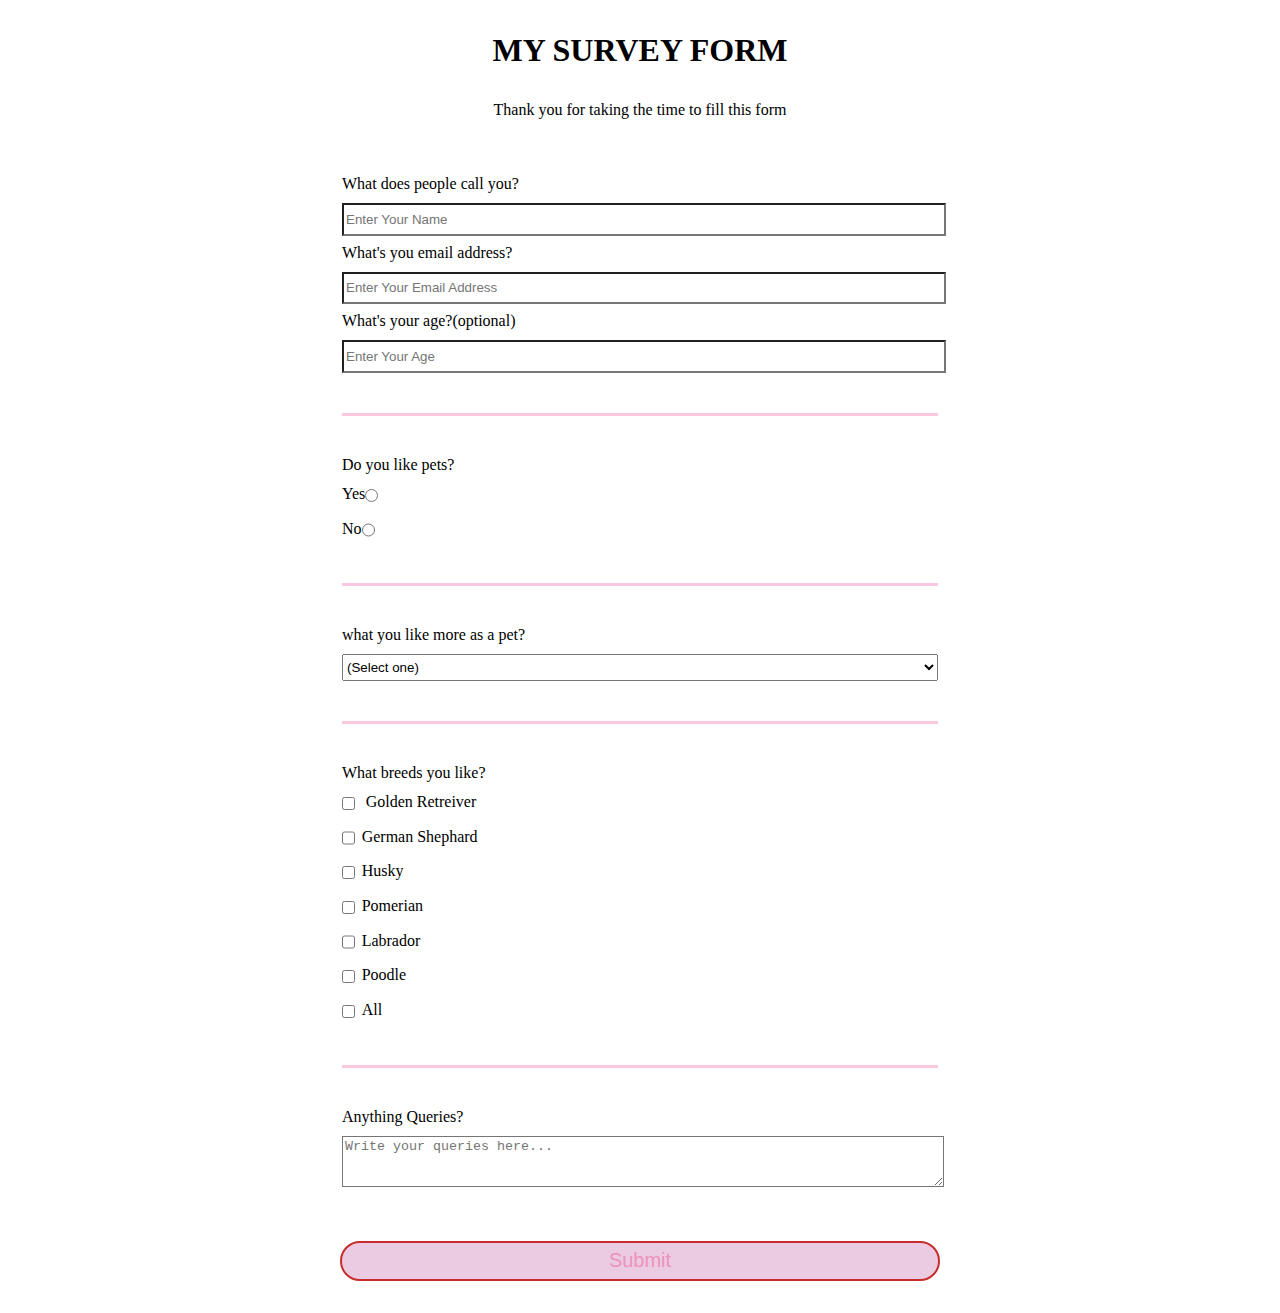
<file: Survey Form/index.html>
<!DOCTYPE html>
<html lang="en">
  <head>
    <meta charset="UTF-8">
    <title>Survey Form</title>
    <link rel="stylesheet" href="styles.css" />
  </head>
  <body>
    <h1 id="title">MY SURVEY FORM</h1>
    <p id="description">Thank you for taking the time to fill this form</p>
<form id="survey-form">
  <fieldset>

    <label id="name-label">What does people call you? <input required id="name" type="text" placeholder="Enter Your Name"></label>

    <label id="email-label">What's you email address? <input required id="email" type="email" placeholder="Enter Your Email Address"></label>

<label id="number-label">What's your age?(optional) <input id="number" type="number" placeholder="Enter Your Age" min="13" max="120"></label>
    </fieldset>

    <fieldset>
      <label>Do you like pets?</label>
      <label>Yes<input name="liking" id="pet" value="1" type="radio" class="inline"></label>
      <label>No<input name="liking" id="pet" value="2" type="radio" class="inline"></label>
      </fieldset>

<fieldset>
<label>what you like more as a pet?
  <select id="dropdown" name="choose">
    <option value="">(Select one)</option>
    <option value="1">Dog</option>
    <option value="2">Cat</option>
    </select>
</label>
    </fieldset>

    <fieldset>
      <label name="dog-breed">What breeds you like?</label>

      <label for="dog-breed" class="breed"><input value="1" type="checkbox" id="dog-breed"> Golden Retreiver</label>

       <label for="dog-breed" class="breed"><input value="2" type="checkbox" id="dog-breed">German Shephard</label>

        <label for="dog-breed" class="breed"><input value="3" type="checkbox" id="dog-breed">Husky</label>

         <label for="dog-breed" class="breed"><input value="4" type="checkbox" id="dog-breed">Pomerian</label>

          <label for="dog-breed" class="breed"><input value="5" type="checkbox" id="dog-breed">Labrador</label>

           <label for="dog-breed" class="breed"><input value="6" type="checkbox" id="dog-breed">Poodle</label>

            <label for="dog-breed" class="breed"><input value="7" type="checkbox" id="dog-breed">All</label>
      </fieldset>

      <fieldset>
<label for="query">Anything Queries?
  <textarea id="query" name="query" rows="3" cols="30" placeholder="Write your queries here..."></textarea>
  </label>
      </fieldset>
      <input id="submit" class="submit" type="submit" value="Submit" />
  </form>
  </body>
  </html>
</file>
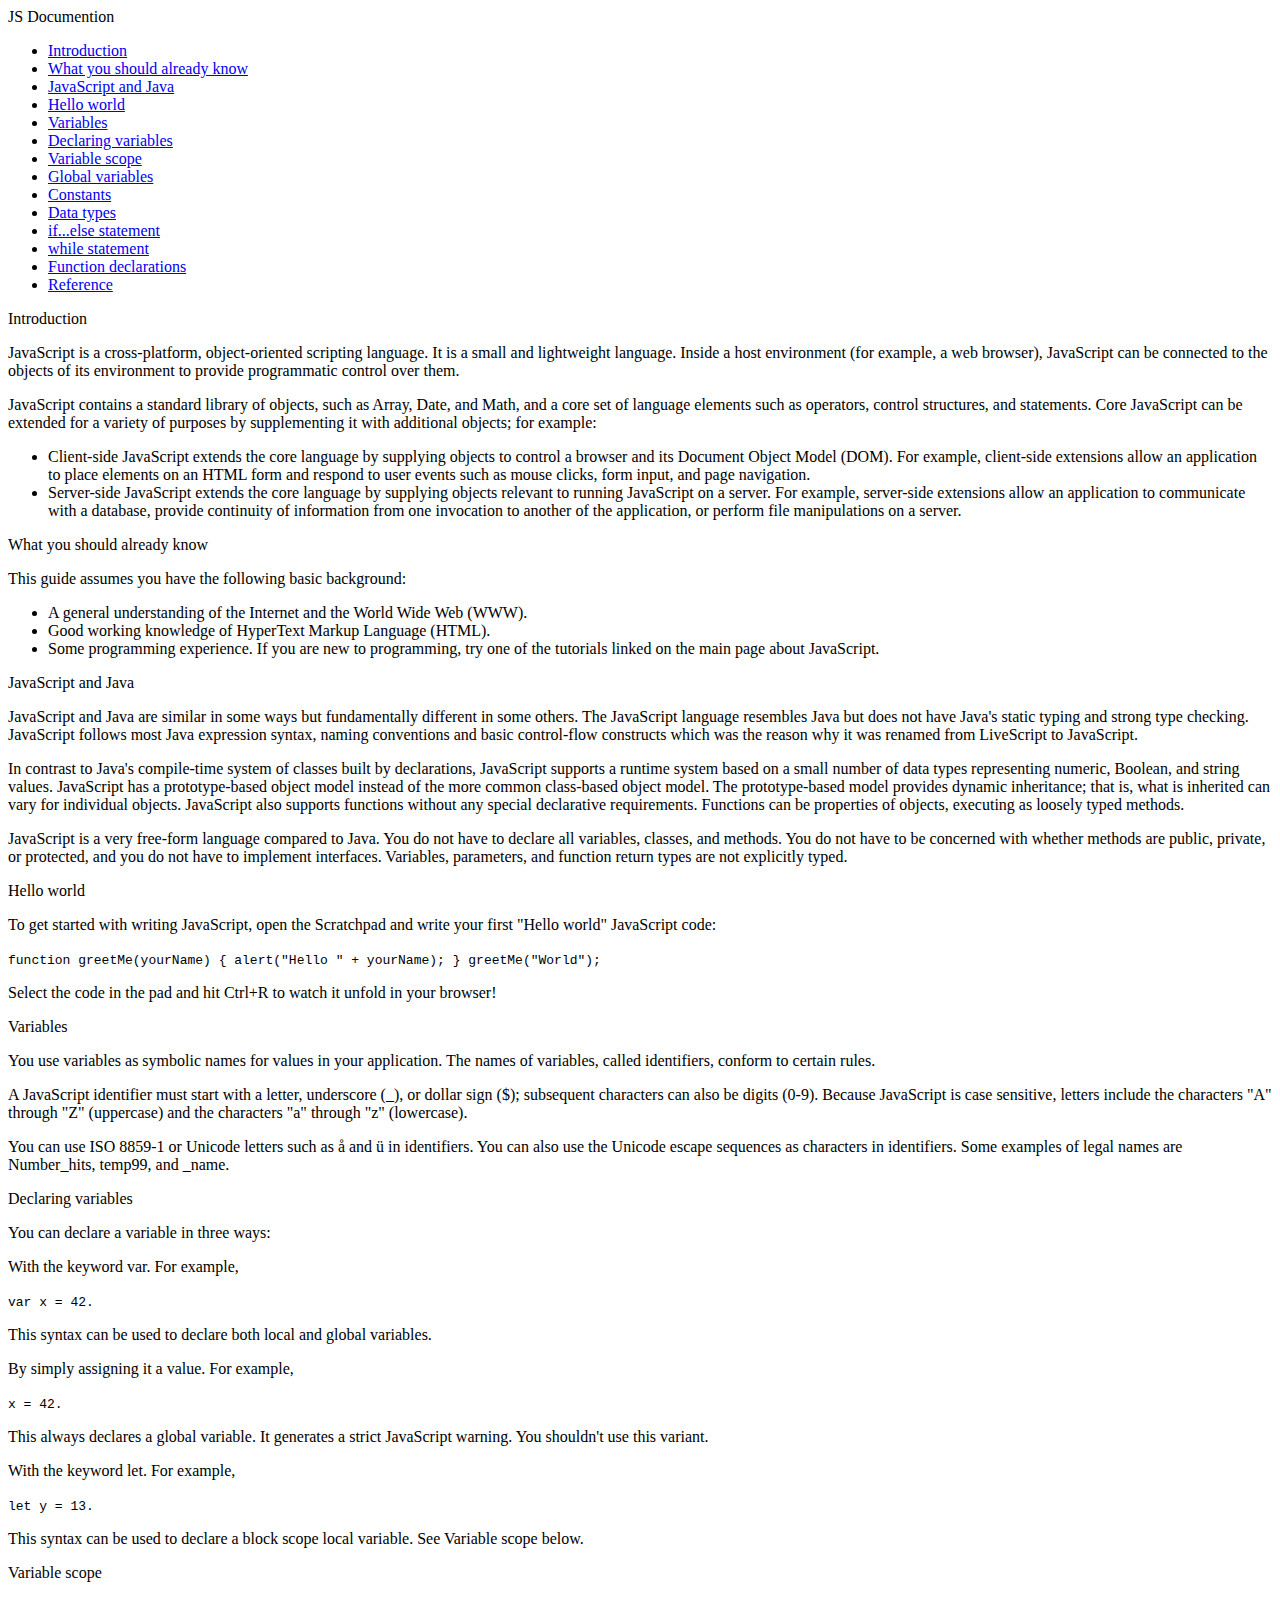
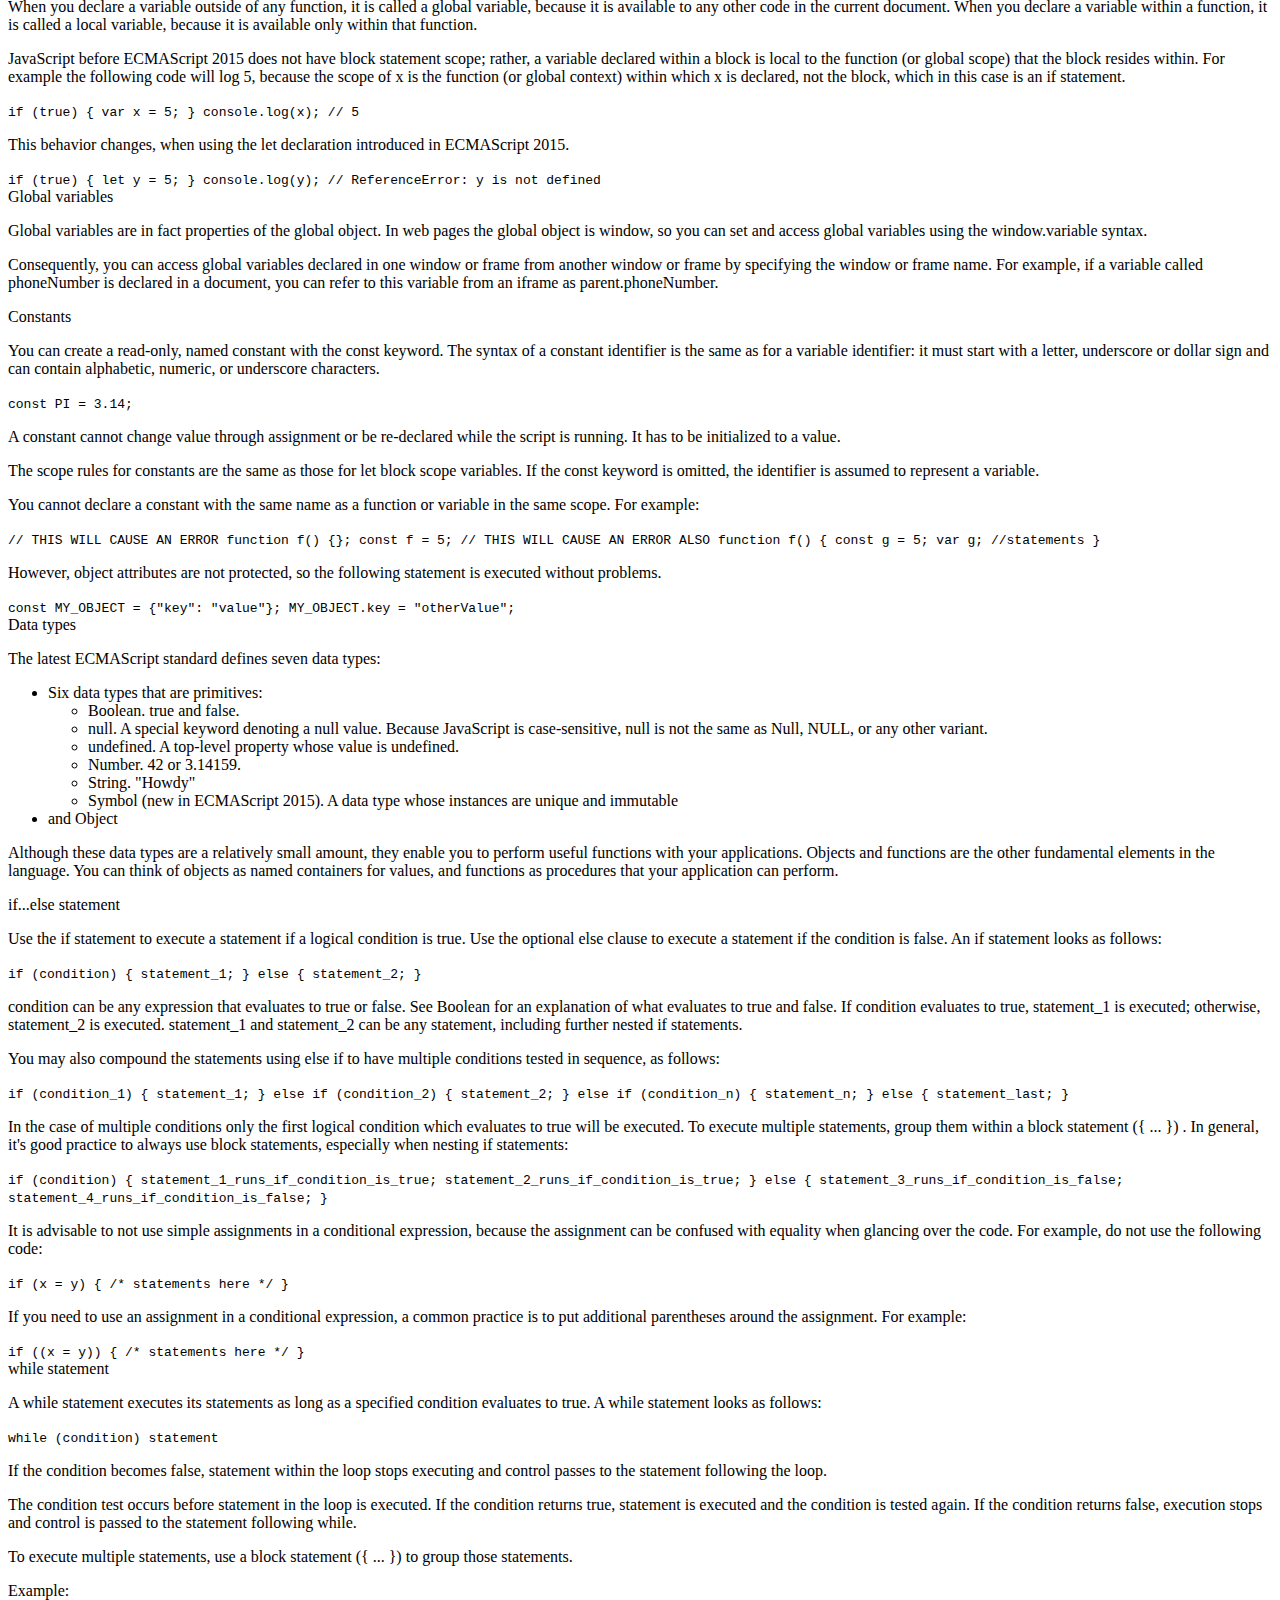
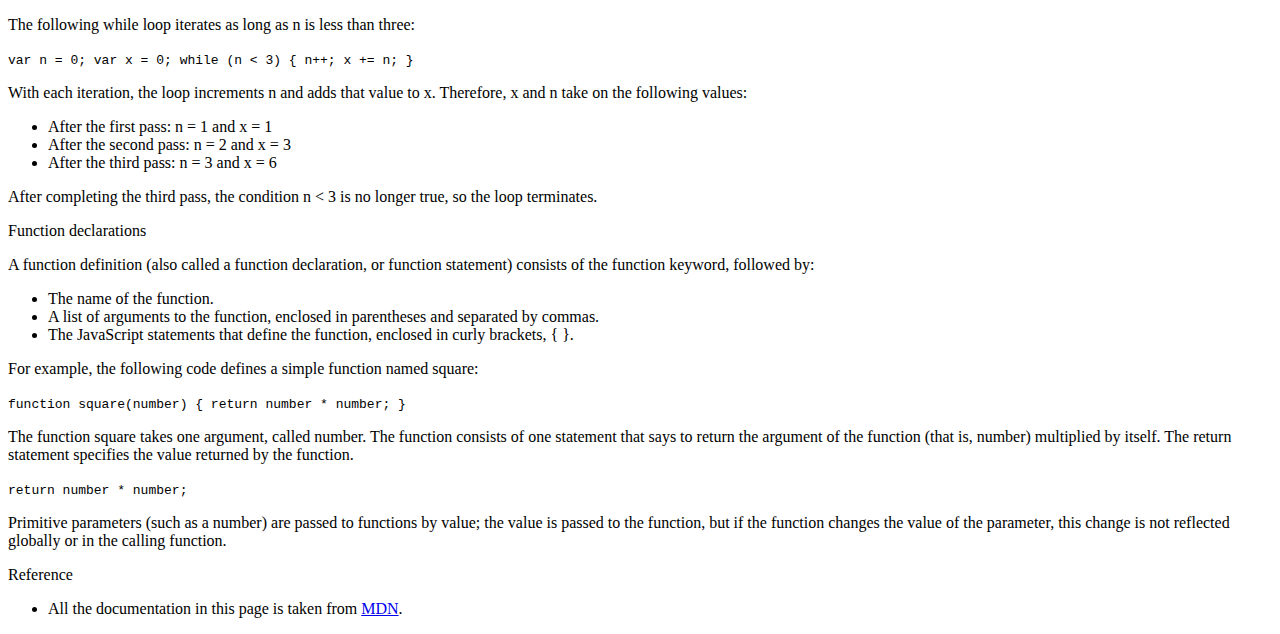
<file: Technical documentation/index.html>
<!DOCTYPE html>
<html lang="en">
<head>
<title>Technical Documentation</title>
<link re="stylesheet" href="styles.css">

</head>

<body>
  <nav id="navbar">
    <header>JS Documention</header>

    <ul id="ul-navbar">
      <li>
        <a class="nav-link" href="#Introduction">Introduction</a>
        </li>

      <li>
        <a class="nav-link" href="#What_you_should_already_know">What you should already know</a>
        </li>

        <li>
        <a class="nav-link" href="#JavaScript_and_Java">JavaScript and Java</a>
        </li>

        <li>
        <a class="nav-link" href="#Hello_world">Hello world
</a>
        </li>

        <li>
        <a class="nav-link" href="#Variables">Variables</a>
        </li>

       <li>
        <a class="nav-link" href="#Declaring_variables">Declaring variables</a>
        </li>

        <li>
        <a class="nav-link" href="#Variable_scope">Variable scope</a>
        </li>

        <li>
        <a class="nav-link" href="#Global_variables">Global variables</a>
        </li>

        <li>
        <a class="nav-link" href="#Constants">Constants</a>
        </li>

        <li>
        <a class="nav-link" href="#Data_types">Data types</a>
        </li>

        <li>
        <a class="nav-link" href="#if...else_statement">if...else statement</a>
        </li>

        <li>
        <a class="nav-link" href="#while_statement">while statement</a>
        </li>

        <li>
        <a class="nav-link" href="#Function_declarations">Function declarations</a>
        </li>

        <li>
        <a class="nav-link" href="#Reference">Reference</a>
        </li>

      </ul>
  </nav>
  <main id="main-doc">
    <section class="main-section" id="Introduction">
      <header>Introduction</header>
      <p>JavaScript is a cross-platform, object-oriented scripting language. It is a small and lightweight language. Inside a host environment (for example, a web browser), JavaScript can be connected to the objects of its environment to provide programmatic control over them.</p>

<p>JavaScript contains a standard library of objects, such as Array, Date, and Math, and a core set of language elements such as operators, control structures, and statements. Core JavaScript can be extended for a variety of purposes by supplementing it with additional objects; for example:</p>

<ul>
  <li>Client-side JavaScript extends the core language by supplying objects to control a browser and its Document Object Model (DOM). For example, client-side extensions allow an application to place elements on an HTML form and respond to user events such as mouse clicks, form input, and page navigation.</li>
  <li>Server-side JavaScript extends the core language by supplying objects relevant to running JavaScript on a server. For example, server-side extensions allow an application to communicate with a database, provide continuity of information from one invocation to another of the application, or perform file manipulations on a server.</li>
</ul>
      </section>

       <section class="main-section" id="What_you_should_already_know">
         <header>What you should already know</header>
         <p>This guide assumes you have the following basic background:</p>
         <ul>
           <li>A general understanding of the Internet and the World Wide Web (WWW).</li>
           <li>Good working knowledge of HyperText Markup Language (HTML).</li>
           <li>Some programming experience. If you are new to programming, try one of the tutorials linked on the main page about JavaScript.</li>
         </ul>
         </section>
             
              <section class="main-section" id="JavaScript_and_Java">
         <header>JavaScript and Java</header>
         
         <p>JavaScript and Java are similar in some ways but fundamentally different in some others. The JavaScript language resembles Java but does not have Java's static typing and strong type checking. JavaScript follows most Java expression syntax, naming conventions and basic control-flow constructs which was the reason why it was renamed from LiveScript to JavaScript.</p>
        
         <p>In contrast to Java's compile-time system of classes built by declarations, JavaScript supports a runtime system based on a small number of data types representing numeric, Boolean, and string values. JavaScript has a prototype-based object model instead of the more common class-based object model. The prototype-based model provides dynamic inheritance; that is, what is inherited can vary for individual objects. JavaScript also supports functions without any special declarative requirements. Functions can be properties of objects, executing as loosely typed methods.</p>
         
         <p>JavaScript is a very free-form language compared to Java. You do not have to declare all variables, classes, and methods. You do not have to be concerned with whether methods are public, private, or protected, and you do not have to implement interfaces. Variables, parameters, and function return types are not explicitly typed.</p>

         </section>

           <section class="main-section" id="Hello_world">
         <header>Hello world</header>
         <p>To get started with writing JavaScript, open the Scratchpad and write your first "Hello world" JavaScript code:</p>
         <code>function greetMe(yourName) { alert("Hello " + yourName); }
greetMe("World");</code>
<p>Select the code in the pad and hit Ctrl+R to watch it unfold in your browser!<p>
         </section>

           <section class="main-section" id="Variables">
         <header>Variables</header>
         <p>You use variables as symbolic names for values in your application. The names of variables, called identifiers, conform to certain rules.</p>
         <p>A JavaScript identifier must start with a letter, underscore (_), or dollar sign ($); subsequent characters can also be digits (0-9). Because JavaScript is case sensitive, letters include the characters "A" through "Z" (uppercase) and the characters "a" through "z" (lowercase).</p>
         <p>You can use ISO 8859-1 or Unicode letters such as å and ü in identifiers. You can also use the Unicode escape sequences as characters in identifiers. Some examples of legal names are Number_hits, temp99, and _name.</p>

         </section>

           <section class="main-section" id="Declaring_variables">
         <header>Declaring variables</header>
         <p>You can declare a variable in three ways:</p>
         <p>With the keyword var. For example,</p>
         <code>var x = 42.</code>

         <p>This syntax can be used to declare both local and global variables.</p>
         <p>By simply assigning it a value. For example,</p>
         <code>x = 42.</code>

         <p>This always declares a global variable. It generates a strict JavaScript warning. You shouldn't use this variant.</p>
         <p>With the keyword let. For example,</p>
         <code>let y = 13.</code>

         <p>This syntax can be used to declare a block scope local variable. See Variable scope below.<p/>
         </section>

           <section class="main-section" id="Variable_scope">
         <header>Variable scope</header>
         <p>When you declare a variable outside of any function, it is called a global variable, because it is available to any other code in the current document. When you declare a variable within a function, it is called a local variable, because it is available only within that function.</p>
         <p>JavaScript before ECMAScript 2015 does not have block statement scope; rather, a variable declared within a block is local to the function (or global scope) that the block resides within. For example the following code will log 5, because the scope of x is the function (or global context) within which x is declared, not the block, which in this case is an if statement.</p>
         <code>if (true) { var x = 5; } console.log(x); // 5</code>
         <p>This behavior changes, when using the let declaration introduced in ECMAScript 2015.</p>
         <code>if (true) { let y = 5; } console.log(y); // ReferenceError: y is
not defined</code>
         </section>

           <section class="main-section" id="Global_variables">
         <header>Global variables</header>
         <p>Global variables are in fact properties of the global object. In web pages the global object is window, so you can set and access global variables using the window.variable syntax.</p>
         <p>Consequently, you can access global variables declared in one window or frame from another window or frame by specifying the window or frame name. For example, if a variable called phoneNumber is declared in a document, you can refer to this variable from an iframe as parent.phoneNumber.</p>
         </section>

           <section class="main-section" id="Constants">
         <header>Constants</header>
         <p>You can create a read-only, named constant with the const keyword. The syntax of a constant identifier is the same as for a variable identifier: it must start with a letter, underscore or dollar sign and can contain alphabetic, numeric, or underscore characters.</p>
         <code>const PI = 3.14;</code>
         <p>A constant cannot change value through assignment or be re-declared while the script is running. It has to be initialized to a value.</p>
         <p>The scope rules for constants are the same as those for let block scope variables. If the const keyword is omitted, the identifier is assumed to represent a variable.</p>
         <p>You cannot declare a constant with the same name as a function or variable in the same scope. For example:</p>
         <code>// THIS WILL CAUSE AN ERROR function f() {}; const f = 5; // THIS
WILL CAUSE AN ERROR ALSO function f() { const g = 5; var g;
//statements }</code>
         <p>However, object attributes are not protected, so the following statement is executed without problems.</p>
         <code>const MY_OBJECT = {"key": "value"}; MY_OBJECT.key =
"otherValue";</code>
         </section>

           <section class="main-section" id="Data_types">
         <header>Data types</header>
         <p>The latest ECMAScript standard defines seven data types:</p>
         <ul>
           
           <li>
             Six data types that are primitives:
         <ul>
           <li>Boolean. true and false.</li>
         <li>null. A special keyword denoting a null value. Because JavaScript is case-sensitive, null is not the same as Null, NULL, or any other variant.</li>
         <li>undefined. A top-level property whose value is undefined.</li>
         <li>Number. 42 or 3.14159.</li>
         <li>String. "Howdy"</li>
         <li>Symbol (new in ECMAScript 2015). A data type whose instances are unique and immutable</li>
         </ul>
           </li>

           <li>and Object</li>
         </ul>
         <p>Although these data types are a relatively small amount, they enable you to perform useful functions with your applications. Objects and functions are the other fundamental elements in the language. You can think of objects as named containers for values, and functions as procedures that your application can perform.</p>
         </section>

           <section class="main-section" id="if...else_statement">
         <header>if...else statement</header>
         <p>Use the if statement to execute a statement if a logical condition is true. Use the optional else clause to execute a statement if the condition is false. An if statement looks as follows:</p>
         <code>if (condition) { statement_1; } else { statement_2; }</code>
         <p>condition can be any expression that evaluates to true or false. See Boolean for an explanation of what evaluates to true and false. If condition evaluates to true, statement_1 is executed; otherwise, statement_2 is executed. statement_1 and statement_2 can be any statement, including further nested if statements.</p>
         <p>You may also compound the statements using else if to have multiple conditions tested in sequence, as follows:</p>
         <code>if (condition_1) { statement_1; } else if (condition_2) {
statement_2; } else if (condition_n) { statement_n; } else {
statement_last; }</code>
         <p>In the case of multiple conditions only the first logical condition which evaluates to true will be executed. To execute multiple statements, group them within a block statement ({ ... }) . In general, it's good practice to always use block statements, especially when nesting if statements:</p>
         <code>if (condition) { statement_1_runs_if_condition_is_true;
statement_2_runs_if_condition_is_true; } else {
statement_3_runs_if_condition_is_false;
statement_4_runs_if_condition_is_false; }</code>
         <p>It is advisable to not use simple assignments in a conditional expression, because the assignment can be confused with equality when glancing over the code. For example, do not use the following code:</p>
         <code>if (x = y) { /* statements here */ }</code>
         <p>If you need to use an assignment in a conditional expression, a common practice is to put additional parentheses around the assignment. For example:</p>
         <code>if ((x = y)) { /* statements here */ }</code>
         </section>


           <section class="main-section" id="while_statement">
         <header>while statement</header>
         <p>A while statement executes its statements as long as a specified condition evaluates to true. A while statement looks as follows:</p>
         <code>while (condition) statement</code>
         <p>If the condition becomes false, statement within the loop stops executing and control passes to the statement following the loop.</p>
         <p>The condition test occurs before statement in the loop is executed. If the condition returns true, statement is executed and the condition is tested again. If the condition returns false, execution stops and control is passed to the statement following while.</p>
         <p>To execute multiple statements, use a block statement ({ ... }) to group those statements.</p>
         <p>Example:</p>
         <p>The following while loop iterates as long as n is less than three:</p>
         <code>var n = 0; var x = 0; while (n < 3) { n++; x += n; }</code>
         <p>With each iteration, the loop increments n and adds that value to x. Therefore, x and n take on the following values:</p>
         <ul>
           <li>After the first pass: n = 1 and x = 1</li>
           <li>After the second pass: n = 2 and x = 3</li>
           <li>After the third pass: n = 3 and x = 6</li>
         </ul>
         <p>After completing the third pass, the condition n < 3 is no longer true, so the loop terminates.</p>
         </section>

           <section class="main-section" id="Function_declarations">
         <header>Function declarations</header>
         <p>A function definition (also called a function declaration, or function statement) consists of the function keyword, followed by:</p>
         <ul>
           <li>The name of the function.</li>
           <li>A list of arguments to the function, enclosed in parentheses and separated by commas.</li>
           <li>The JavaScript statements that define the function, enclosed in curly brackets, { }.</li>
         </ul>
         <p>For example, the following code defines a simple function named square:</p>
         <code>function square(number) { return number * number; }</code>
         <p>The function square takes one argument, called number. The function consists of one statement that says to return the argument of the function (that is, number) multiplied by itself. The return statement specifies the value returned by the function.</p>
         <code>return number * number;</code>
         <p>Primitive parameters (such as a number) are passed to functions by value; the value is passed to the function, but if the function changes the value of the parameter, this change is not reflected globally or in the calling function.</p>
         </section>

           <section class="main-section" id="Reference">
         <header>Reference</header>
         <ul><li>All the documentation in this page is taken from <a href="https://developer.mozilla.org/en-US/docs/Web/JavaScript/Guide">MDN</a>.</li></ul>
         </section>
  </main>
</body>
</html>
</file>
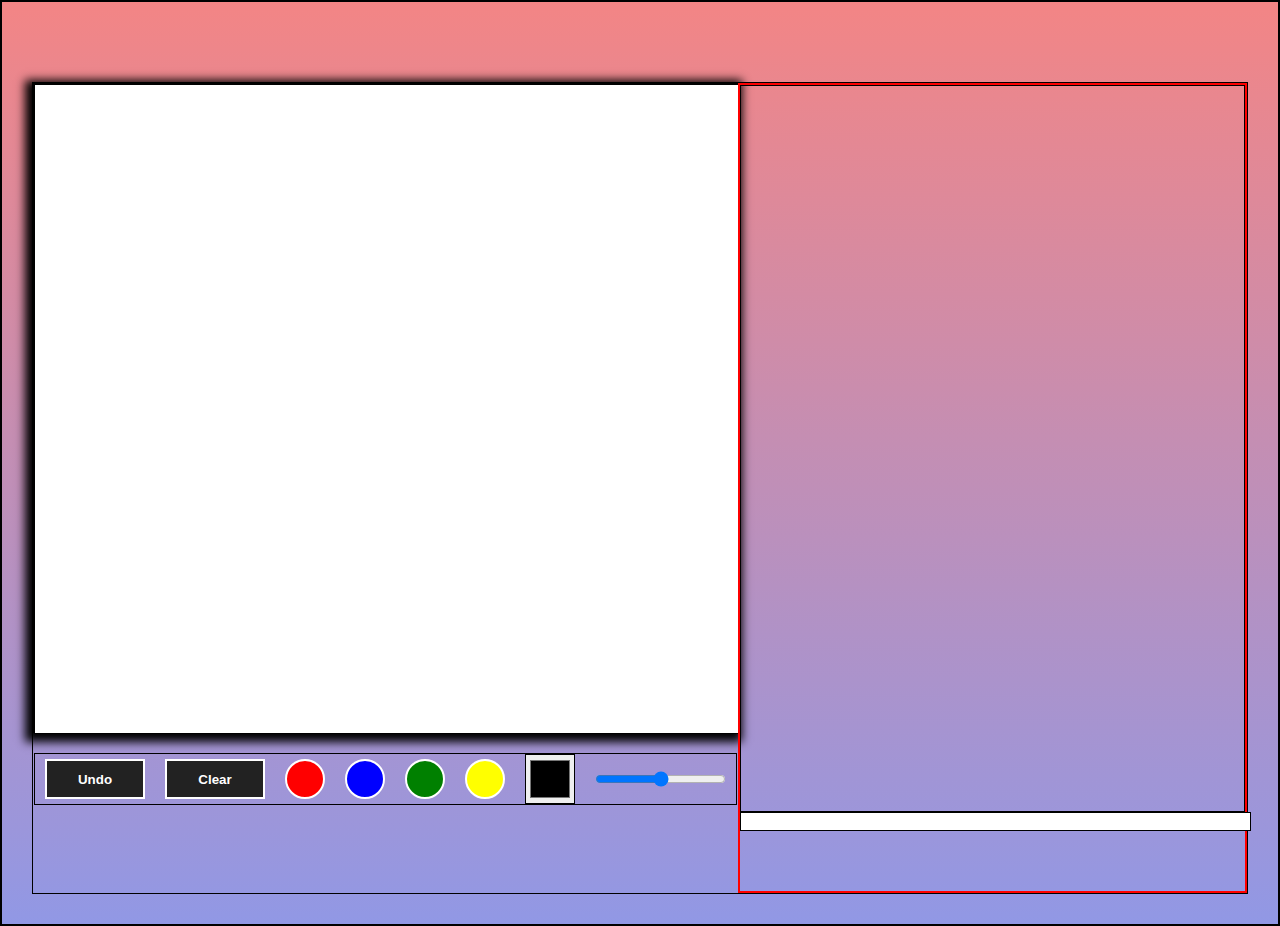
<file: scribble project/canvas/index.html>
<!DOCTYPE html>
<html lang="en">
<head>
    <meta charset="UTF-8">
    <meta http-equiv="X-UA-Compatible" content="IE=edge">
    <meta name="viewport" content="width=device-width, initial-scale=1.0">
    <title>canvas</title>
    <link rel="stylesheet" href="styles.css">
</head>
<body>

<div class="page">
    <div class="field">
        <canvas id="canvas"></canvas>
            <div class="tools">
                <button onClick="undo_last()" type="button" class="button">Undo</button>
                <button onClick="clear_canvas()" type="button" class="button">Clear</button>

                <div onClick="change_color(this)" class="color-field" style="background:red"></div>
                <div onClick="change_color(this)" class="color-field" style="background:blue"></div>
                <div onClick="change_color(this)" class="color-field" style="background:green"></div>
                <div onClick="change_color(this)" class="color-field" style="background:yellow"></div>

                <input onInput="draw_color=this.value" type="color" class="color-picker">
                <input onInput="draw_width=this.value" type="range" min="1" max="100" class="pen-range">
            </div>  
    </div>

    <div class="chat">
        <div class="all_chat"></div>
      
            <input  class="my_chat" type="text" class="write">
    
    </div>
</div>
</body>
<script src="main.js"></script>
</html>
</file>
<file: Survey Form/styles.css>
body{
  width: 100%;
  height: 100%;
  margin: 0;
  color: ;
  font-family: '	Brush Script MT', Cursive;
  font-size: 16px;
  background:url(https://img.freepik.com/free-vector/aesthetic-pink-background-line-art-dog-design-vector_53876-151374.jpg?w=996&t=st=1673465686~exp=1673466286~hmac=791c82a7c1fe10e5bb5ccfb20423b5042d0a371cb83768b2e2aed4522456942f);
    /* background-size:auto auto;
    background-repeat: no-repeat; */
}

h1,p{
  margin:1em auto;
  text-align:center;
}

form{
   width: 80vw;
  max-width: 600px;
  min-width: 300px;
  margin: 0 auto;
  padding-bottom: 2em;
}

fieldset {
  border: none;
  padding: 2rem 0;
  border-bottom: 3px solid #FAC7E1;
}

fieldset:last-of-type {
  border-bottom: none;
}

label {
  display: block;
  margin: 0.5rem 0;
}
 
 input,
textarea,
select {
  margin: 10px 0 0 0;
  width: 100%;
  min-height: 2em;
}

input, textarea {
  background-color: #ffffff;
  color: #AF4B7D;
}

.inline{
  width: unset;
  margin: 0 0.5em 0 0;
  vertical-align: middle;
}
#dog-breed{
  width: unset;
  margin: 0 0.5em 0 0;
  vertical-align: middle;
}

.submit{
  	color: #ed92be;
			background-color: #ebcbe1;
			font-size: 20px;
			border: 2px solid #c82d2d;
			border-radius: 20px;
			cursor: pointer
  }
  .submit:hover {
			color: #aee5e2;
			background-color: #ffffff;
		}
</file>
<file: Technical documentation/styles.css>
body{
  display:flex;
  flex-direction:row;
  font-family:'Open Sans';
  color:#4d4e53;
  line-height:1.5;
  background-color:white; 
  
}
@media(max-width:600px){
  body{
  flex-direction:column;
  }
  #main-doc{
    width:100%;
  }
  #navbar{
    width:100%;
    margin-bottom:40px;
  }
}

#navbar{
  width:30%;
  height:100vh;
  display:flex;
  flex-direction:column;


}

#main-doc{
  
  width:70%;
  height:100vh;
  margin:20px;
}

.nav-link{
  text-decoration:none;
  font-family:'Open Sans';
  color:#4d4e53;
  line-height:1.5;
  text-align:center;
 
}

#ul-navbar{
  list-style-type:none;
}

header{
  color:black;
  font-size:1.8em;
  font-weight:thin;
}

nav header{
text-align:center;
}

code{
  background-color:lightgrey;
  display:block;
  padding:15px;
  text-align:left;
  width:70%;
  border-radius:5px;
}


#ul-navbar li{
 
  margin:0;
  padding:11px 0;
  border-top:1px solid black;
}
</file>
<file: scribble project/canvas/styles.css>
*{
    border: 1px solid black;
}
body{
    background: linear-gradient(#f38585, #9198e5);
    overflow: hidden;
    margin: 0px;
    padding: 30px;

}
.page{
    display: flex;
    margin-top: 50px;
    height: 90vh;
}

/*Draw-Area*/
.field{
    
    width: 70%;
    height: 80%;
}
.tools .color-field{
    height: 40px;
    width: 40px;
    min-height: 40px;
    min-width: 40px;
    cursor: pointer;
    display: inline-block;
    box-sizing: border-box;
    border-radius: 50%;
    border: 2px solid white;
    align-self: center;
    margin: 0 10px;

}

.tools{
    display: flex;
    justify-content: center;
    flex-direction: row;
    margin-top: 15px;

}

.tools .button{
    align-self:center;
    width: 100px;;
    height: 40px;
    border: 2px solid white;
    cursor: pointer;
    color: white;
    background: #222;
    font-weight: bold;
    margin: 0 10px;
     
}

.color-picker{
    align-self: center;
    margin:0 10px;
    height: 50px;

}

.pen-range{
    align-self: center;
    margin: 0 10px;
}

canvas{
    box-shadow: -3px 2px 9px 6px black;
    cursor: pointer;
    width: 100%;
    height: 100%;
    padding: 0px;
    margin: 0px;
}


/*Chat-Area*/

.chat{
    border: 2px solid red;
   width: 100%;
}
.all_chat{
    height: 90%;
}
.my_chat{

    width: 100%;
}
.write{
    width: 100%;
}
</file>
